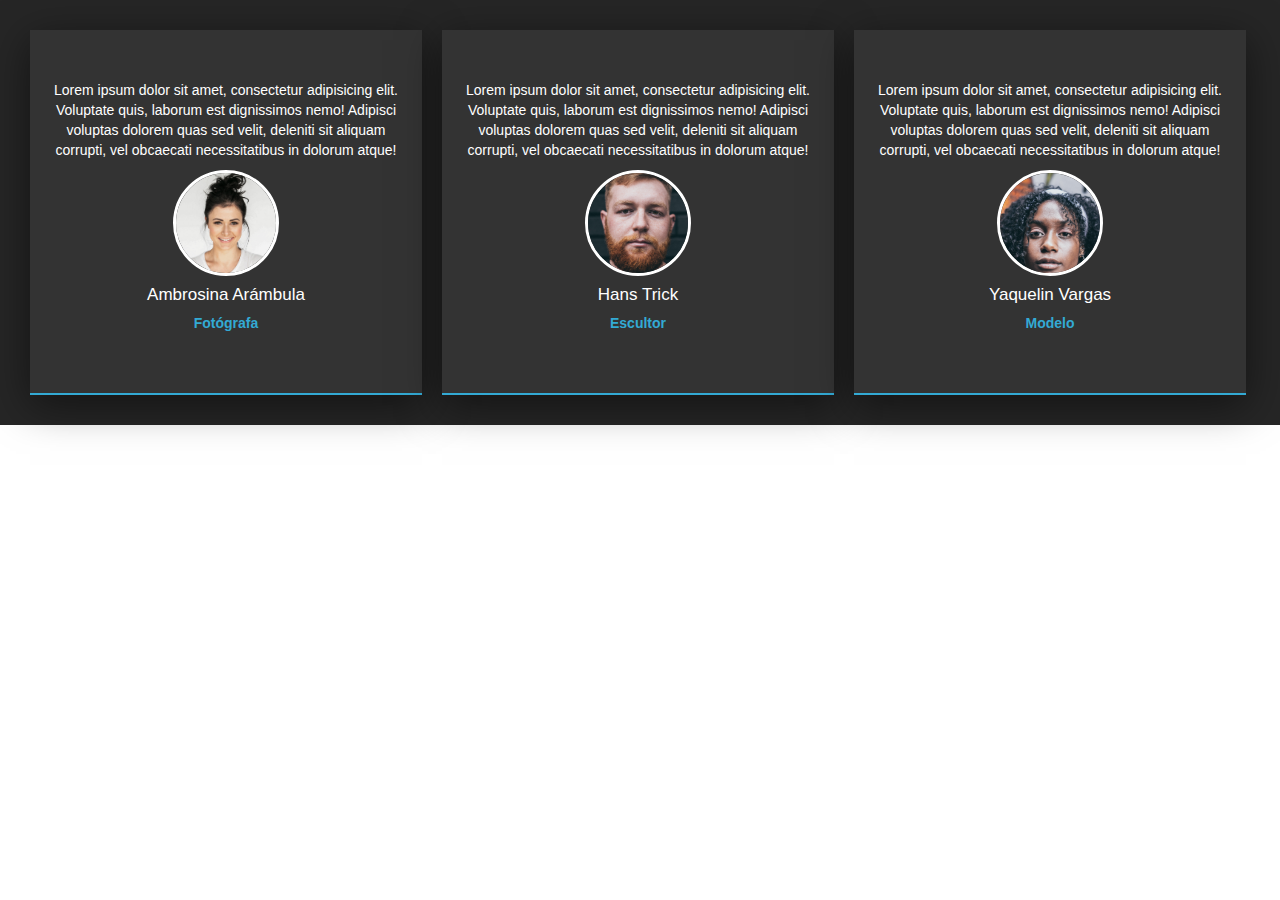
<file: CardsHover/index.html>
<!DOCTYPE html>
<html lang="es">
<head>
  <meta charset="UTF-8">
  <meta name="viewport" content="width=device-width, initial-scale=1.0">
  <meta http-equiv="X-UA-Compatible" content="ie=edge">
  <title>Tarjetas con Efecto Hover con CSS/CSS#</title>
  <link rel="stylesheet" href="css/estilos.css">
</head>
<body>
  <div class="contenedor">
    <div class="contenedor_items">
      <p>Lorem ipsum dolor sit amet, consectetur adipisicing elit. Voluptate quis, laborum est dignissimos nemo! Adipisci voluptas dolorem quas sed velit, deleniti sit aliquam corrupti, vel obcaecati necessitatibus in dolorum atque!</p>
      <img src="imagenes/chica1.jpg" alt="">
      <h3>Ambrosina Arámbula</h3>
      <p class="ocupacion">Fotógrafa</p>
    </div>
    <div class="contenedor_items">
      <p>Lorem ipsum dolor sit amet, consectetur adipisicing elit. Voluptate quis, laborum est dignissimos nemo! Adipisci voluptas dolorem quas sed velit, deleniti sit aliquam corrupti, vel obcaecati necessitatibus in dolorum atque!</p>
      <img src="imagenes/chico.jpg" alt="">
      <h3>Hans Trick</h3>
      <p class="ocupacion">Escultor</p>
    </div>
    <div class="contenedor_items">
      <p>Lorem ipsum dolor sit amet, consectetur adipisicing elit. Voluptate quis, laborum est dignissimos nemo! Adipisci voluptas dolorem quas sed velit, deleniti sit aliquam corrupti, vel obcaecati necessitatibus in dolorum atque!</p>
      <img src="imagenes/chica2.jpg" alt="">
      <h3>Yaquelin Vargas</h3>
      <p class="ocupacion">Modelo</p>
    </div>
  </div>
</body>
</html>
</file>
<file: CardsHover/css/estilos.css>
@import "reset.css";

.contenedor {
     background-color: #262626;
     display: flex;
     padding: 20px;
}

.contenedor_items {
     align-items: center;
     background-color: #333;
     border-bottom: 2px solid #33aad4;
     box-shadow: 0 10px 40px rgba(0,0,0,.5);
     cursor: pointer;
     display: flex;
     flex-direction: column;
     justify-content: center;
     margin: 10px;
     overflow: hidden;
     padding: 50px 10px;
     position: relative;
     width: 30%;
}

.contenedor_items::before {
     background: linear-gradient(#03a9f4,#e91ee3);
     bottom: -100%;
     content: "";
     height: 100%;
     position: absolute;
     /* transition: all .3s; */
     width: 100%;
     z-index: 1;
}

.contenedor_items:hover:before {
     bottom: 0;
     transition: all 0.5s;
}

.contenedor_items p {
     color: #fff;
     font-family: arial;
     font-size: 14px;
     line-height: 20px;
     margin-bottom: 10px;
     text-align: center;
     z-index: 2;
}

.contenedor_items img {
     border: 3px solid #fff;
     border-radius: 50%;
     height: 100px;
     margin-bottom: 10px;
     object-fit: cover;
     width: 100px;
     z-index: 2;
}

.contenedor_items h3, .contenedor_items .ocupacion {
     color: #fff;
     font-family: arial;
     text-align: center;
     z-index: 2;
}

.contenedor_items h3 {
     font-size: 17px;
     margin-bottom: 10px;
}

.contenedor_items .ocupacion {
     color: #33aad4;
     font-size: 14px;
     font-weight: bold;
}

@media screen and (max-width: 700px){
  .contenedor{
    width: 60%;
    flex-direction: column;
    align-items: fix;

  }
}

@media screen and (max-width: 480px){
  .contenedor{
    width: 100%;
    flex-direction: column;
    align-items: flex-end;

  }

}
</file>
